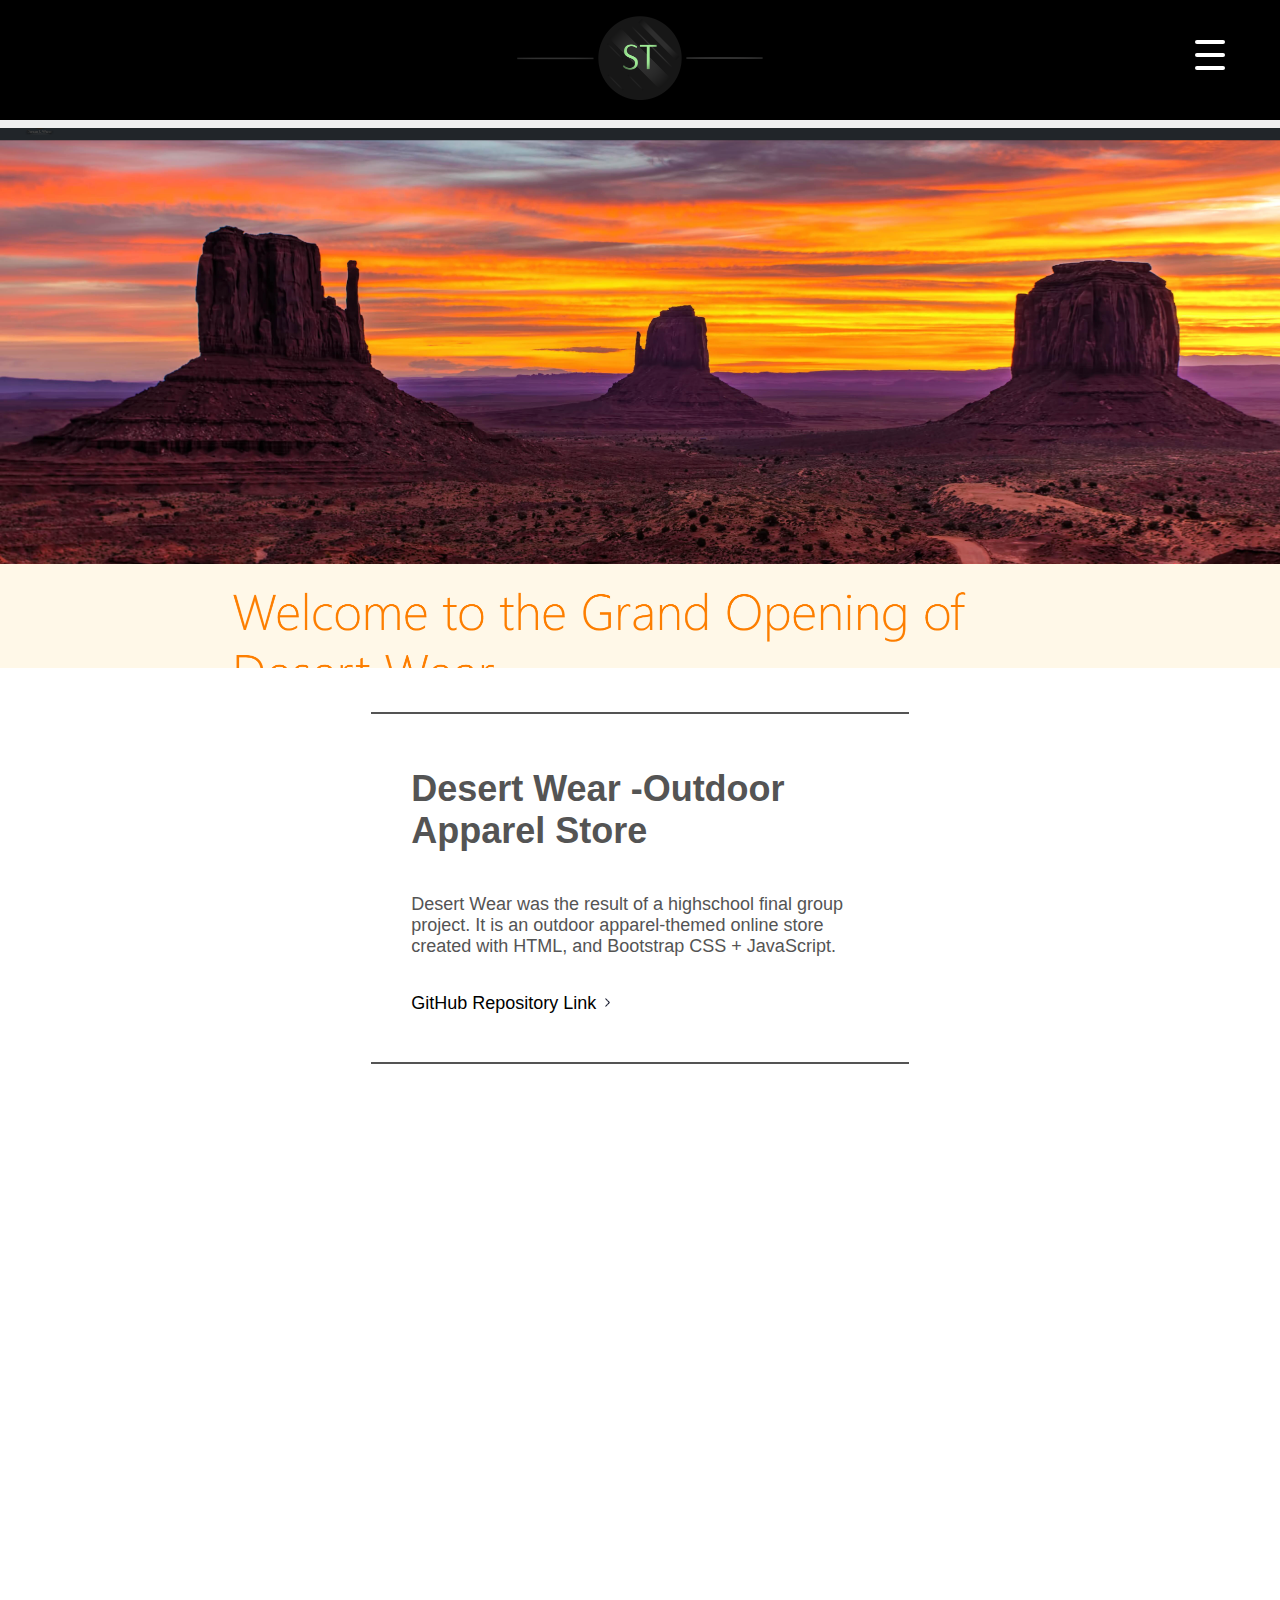
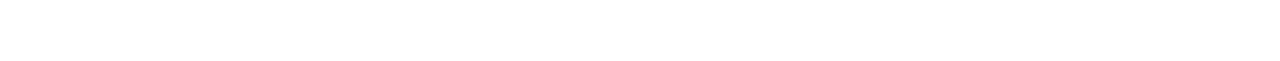
<file: desert wear.html>
<!-- Sean Tiner 2025 -->
<!DOCTYPE html>
<html lang="en">
    <head>
        <meta charset="UTF-8">
        <meta name="viewport" content="width=device-width, initial-scale=1.0">
        <title>Sean Tiner Porfolio</title>
        <link rel="icon" type="image/x-icon" href="img/ST Logo Round(no lines).png" />
        <link rel="stylesheet" href="styles.css" />
        <script src="script.js" defer></script>
    </head>
    <body>
        <!-- Top navbar -->
        <div class="topNav">
            <div class="logoContainer">
                <a href="index.html"><img src="img/ST Logo Round.png" width="250px"></a>
            </div>

            <div class="hamburgerContainer">
                <a class="navHamburger"> 
                    <span class="navHamburgerLine"></span>
                    <span class="navHamburgerLine"></span>
                    <span class="navHamburgerLine"></span>
                </a>
            </div>
            <div class="navMenu" id="navMenu">
                <ul>
                  <li class="navMenuLink"><a href="index.html">Home</a></li>
                  <li class="navMenuLink"><a href="magnolia.html">Project: Magnolia</a></li>
                  <li class="navMenuLink"><a href="elysian.html">Project: Elysian Furnishings</a></li>
                  <li class="navMenuLink"><a href="mc.html">Project: Minecraft Cities</a></li>
                  <li class="navMenuLinkActive"><a href="desert wear.html">Project: Desert Wear</a></li>
                </ul>
            </div>
        </div>
        <!-- Progress bar -->
        <div class="progress-container">
            <div class="progress-bar" id="myBar"></div>
        </div> 

        <!-- Splash image -->
        <div class="splashImageContainer">
            <img class="splashImage" src="img/Desertwear1.png">
        </div>
        
        <!-- Project card -->
        <div class="mainContent">
            <div class="projectContentCard">
                <div class="cardContent  animateOnScrollVertical">
                    <div class="cardText">
                        <h1>Desert Wear -Outdoor Apparel Store</h1>
                        <p>Desert Wear was the result of a highschool final group project. It is an
                            outdoor apparel-themed online store created with HTML, and Bootstrap CSS + JavaScript.
                        </p>
                        <p>
                            <a href="https://github.com/SMT02/Desert-Wear" target="_blank">GitHub Repository Link 
                                <img class="linkArrow" src="icons/right-arrow.png" width="13px"></a> 
                        </p>
                    </div>             
                </div>
            </div>

            <!-- Image Grid -->
            <div class="imageGrid">
                <div class="gridImgWrapper animateOnScroll">
                    <img src="img/Desertwear2.png" onclick="openModal();currentSlide(1)">
                </div>
                <div class="gridImgWrapper animateOnScroll">
                    <img src="img/Desertwear5.png" onclick="openModal();currentSlide(2)">
                </div>
                <div class="gridImgWrapper animateOnScrollRight">
                    <img src="img/Desertwear3.png" onclick="openModal();currentSlide(3)">
                </div>
                <div class="gridImgWrapper animateOnScrollRight">
                    <img src="img/Desertwear4.png" onclick="openModal();currentSlide(4)">
                </div>
            </div>
        </div>

        <!-- Image modal -->
        <div id="imageModal" class="modal">
            <span class="close cursor" onclick="closeModal()">&times;</span>
            <div class="modal-content">
          
              <div class="mySlides">
                <img src="img/Desertwear2.png" style="width:100%">
              </div>
          
              <div class="mySlides">
                <img src="img/Desertwear5.png" style="width:100%">
              </div>
          
              <div class="mySlides">
                <img src="img/Desertwear3.png" style="width:100%">
              </div>
              
              <div class="mySlides">
                <img src="img/Desertwear4.png" style="width:100%">
              </div>
              
              <a class="prev" onclick="plusSlides(-1)">&#10094;</a>
              <a class="next" onclick="plusSlides(1)">&#10095;</a>
          
          
              <div class="modalColumn">
                <img class="demo cursor" src="img/Desertwear2.png" style="width:100%" onclick="currentSlide(1)">
              </div>
              <div class="modalColumn">
                <img class="demo cursor" src="img/Desertwear5.png" style="width:100%" onclick="currentSlide(2)">
              </div>
              <div class="modalColumn">
                <img class="demo cursor" src="img/Desertwear3.png" style="width:100%" onclick="currentSlide(3)">
              </div>
              <div class="modalColumn">
                <img class="demo cursor" src="img/Desertwear4.png" style="width:100%" onclick="currentSlide(4)">
              </div>
            </div>
        </div>
    
</body>
</html>
</file>
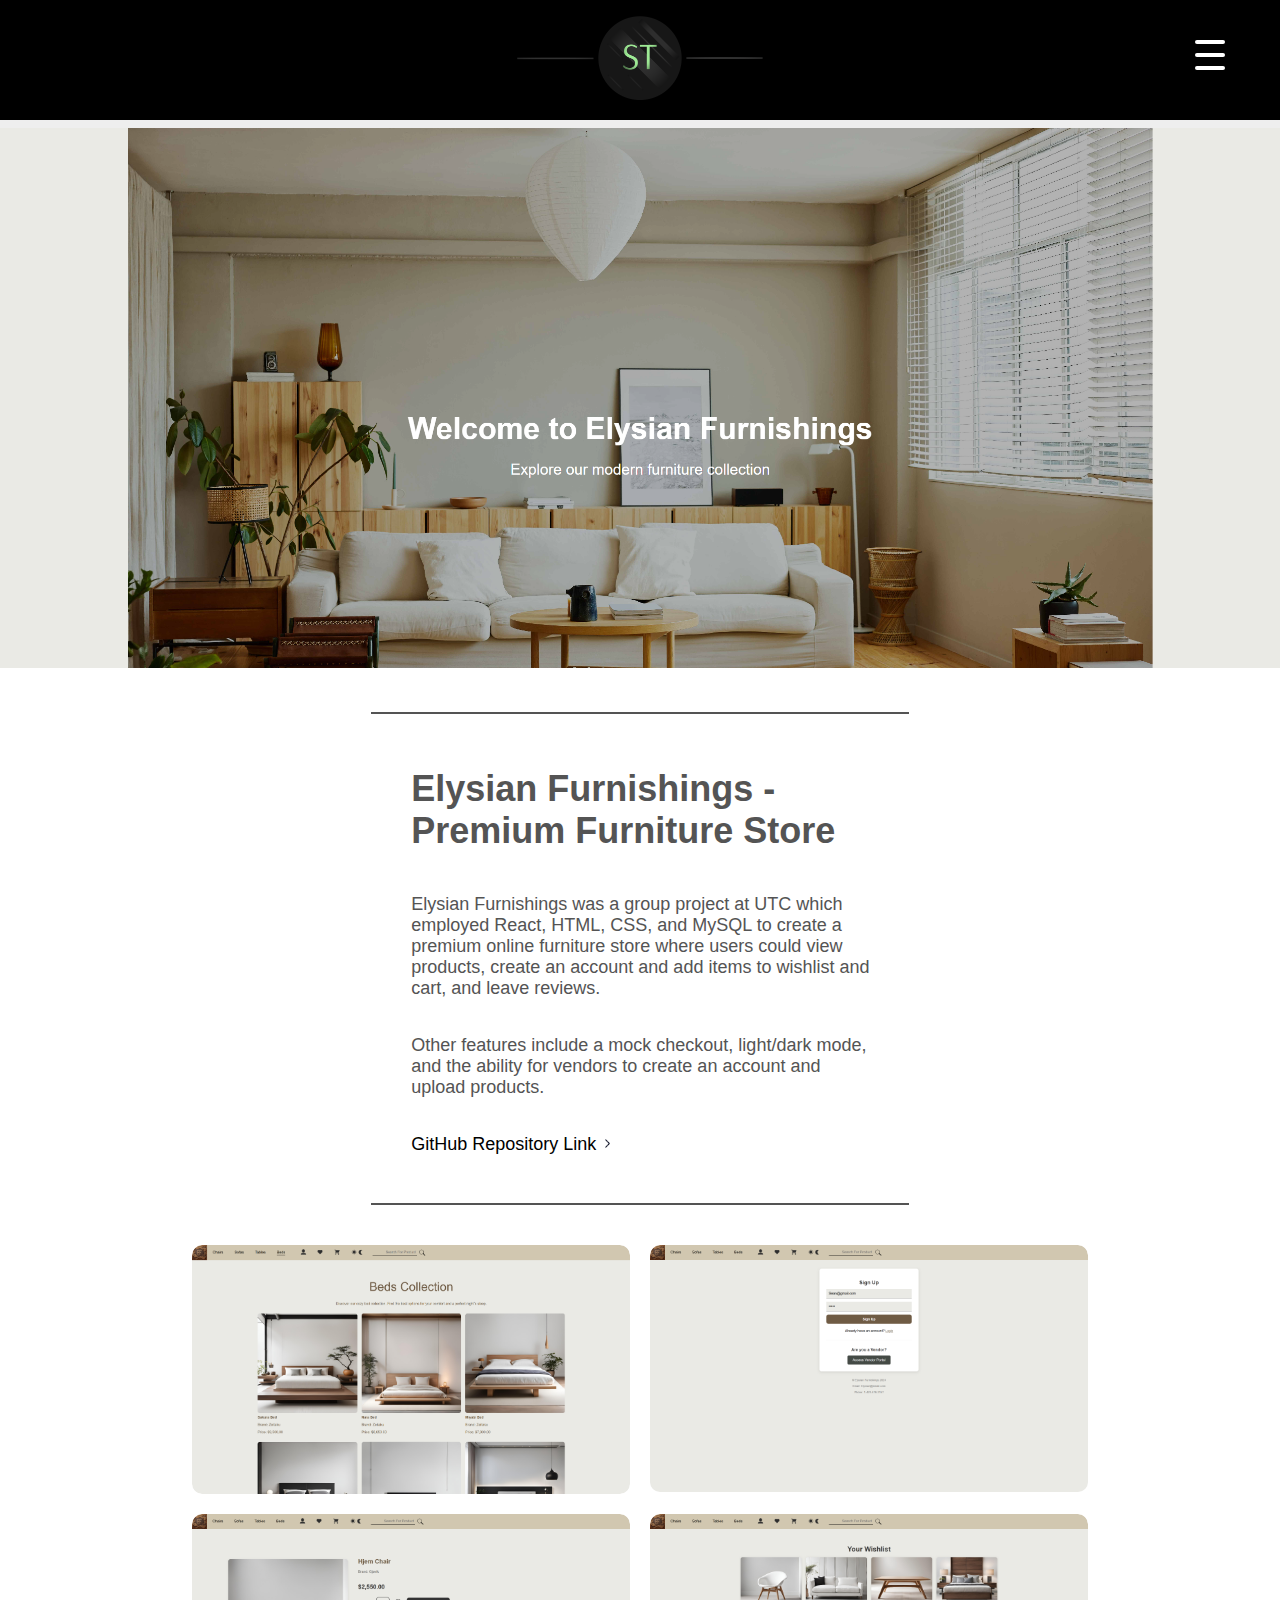
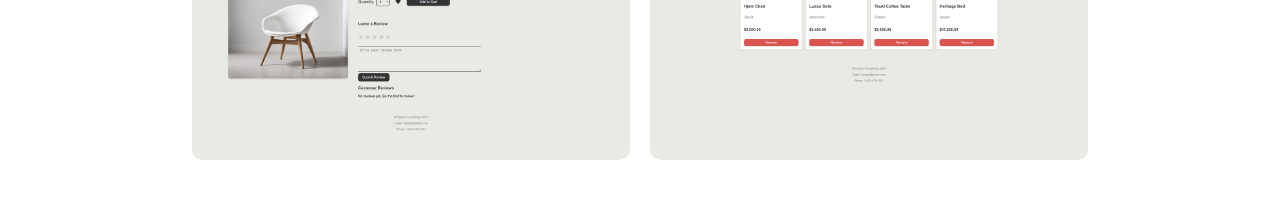
<file: elysian.html>
<!-- Sean Tiner 2025 -->
<!DOCTYPE html>
<html lang="en">
    <head>
        <meta charset="UTF-8">
        <meta name="viewport" content="width=device-width, initial-scale=1.0">
        <title>Sean Tiner Porfolio</title>
        <link rel="icon" type="image/x-icon" href="img/ST Logo Round(no lines).png" />
        <link rel="stylesheet" href="styles.css" />
        <script src="script.js" defer></script>
    </head>
    <body>
        <!-- Top navbar -->
        <div class="topNav">
            <div class="logoContainer">
                <a href="index.html"><img src="img/ST Logo Round.png" width="250px"></a>
            </div>

            <div class="hamburgerContainer">
                <a class="navHamburger"> 
                    <span class="navHamburgerLine"></span>
                    <span class="navHamburgerLine"></span>
                    <span class="navHamburgerLine"></span>
                </a>
            </div>
            <div class="navMenu" id="navMenu">
                <ul>
                  <li class="navMenuLink"><a href="index.html">Home</a></li>
                  <li class="navMenuLink"><a href="magnolia.html">Project: Magnolia</a></li>
                  <li class="navMenuLinkActive"><a href="elysian.html">Project: Elysian Furnishings</a></li>
                  <li class="navMenuLink"><a href="mc.html">Project: Minecraft Cities</a></li>
                  <li class="navMenuLink"><a href="desert wear.html">Project: Desert Wear</a></li>
                </ul>
            </div>
        </div>
        <!-- Progress bar -->
        <div class="progress-container">
            <div class="progress-bar" id="myBar"></div>
        </div> 

        <!-- Splash image -->
        <div class="splashImageContainer">
            <img class="splashImage" src="img/Elysian1.png">
        </div>

        <!-- Project card -->
        <div class="mainContent">
            <div class="projectContentCard">
                <div class="cardContent animateOnScrollVertical">
                    <div class="cardText">
                        <h1>Elysian Furnishings -Premium Furniture Store</h1>
                        <p>Elysian Furnishings was a group project at UTC which employed
                            React, HTML, CSS, and MySQL to create a premium online furniture store where users
                            could view products, create an account and add items to wishlist and cart, and leave reviews.
                        </p>
                        <p> Other features include a mock checkout, light/dark mode, and the ability for vendors to create
                            an account and upload products.
                        </p>
                        <p>
                            <a href="https://github.com/SMT02/CDS-Webstore-Project" target="_blank">GitHub Repository Link 
                                <img class="linkArrow" src="icons/right-arrow.png" width="13px"></a> 
                        </p>
                    </div>            
                </div>
            </div>

            <!-- Image grid -->
            <div class="imageGrid">
                <div class="gridImgWrapper animateOnScroll">
                    <img src="img/Elysian2.png" onclick="openModal();currentSlide(1)">
                </div>
                <div class="gridImgWrapper animateOnScroll">
                    <img src="img/Elysian3.png" onclick="openModal();currentSlide(2)">
                </div>
                <div class="gridImgWrapper animateOnScrollRight">
                    <img src="img/Elysian4.png" onclick="openModal();currentSlide(3)">
                </div>
                <div class="gridImgWrapper animateOnScrollRight">
                    <img src="img/Elysian5.png" onclick="openModal();currentSlide(4)">
                </div>
            </div>
        </div>

        <!-- Image modal -->
        <div id="imageModal" class="modal">
            <span class="close cursor" onclick="closeModal()">&times;</span>
            <div class="modal-content">
          
              <div class="mySlides">
                <img src="img/Elysian2.png" style="width:100%">
              </div>
          
              <div class="mySlides">
                <img src="img/Elysian3.png" style="width:100%">
              </div>
          
              <div class="mySlides">
                <img src="img/Elysian4.png" style="width:100%">
              </div>
              
              <div class="mySlides">
                <img src="img/Elysian5.png" style="width:100%">
              </div>
              
              <a class="prev" onclick="plusSlides(-1)">&#10094;</a>
              <a class="next" onclick="plusSlides(1)">&#10095;</a>
          
          
              <div class="modalColumn">
                <img class="demo cursor" src="img/Elysian2.png" style="width:100%" onclick="currentSlide(1)">
              </div>
              <div class="modalColumn">
                <img class="demo cursor" src="img/Elysian3.png" style="width:100%" onclick="currentSlide(2)">
              </div>
              <div class="modalColumn">
                <img class="demo cursor" src="img/Elysian4.png" style="width:100%" onclick="currentSlide(3)">
              </div>
              <div class="modalColumn">
                <img class="demo cursor" src="img/Elysian5.png" style="width:100%" onclick="currentSlide(4)">
              </div>
            </div>
        </div>
    
</body>
</html>
</file>
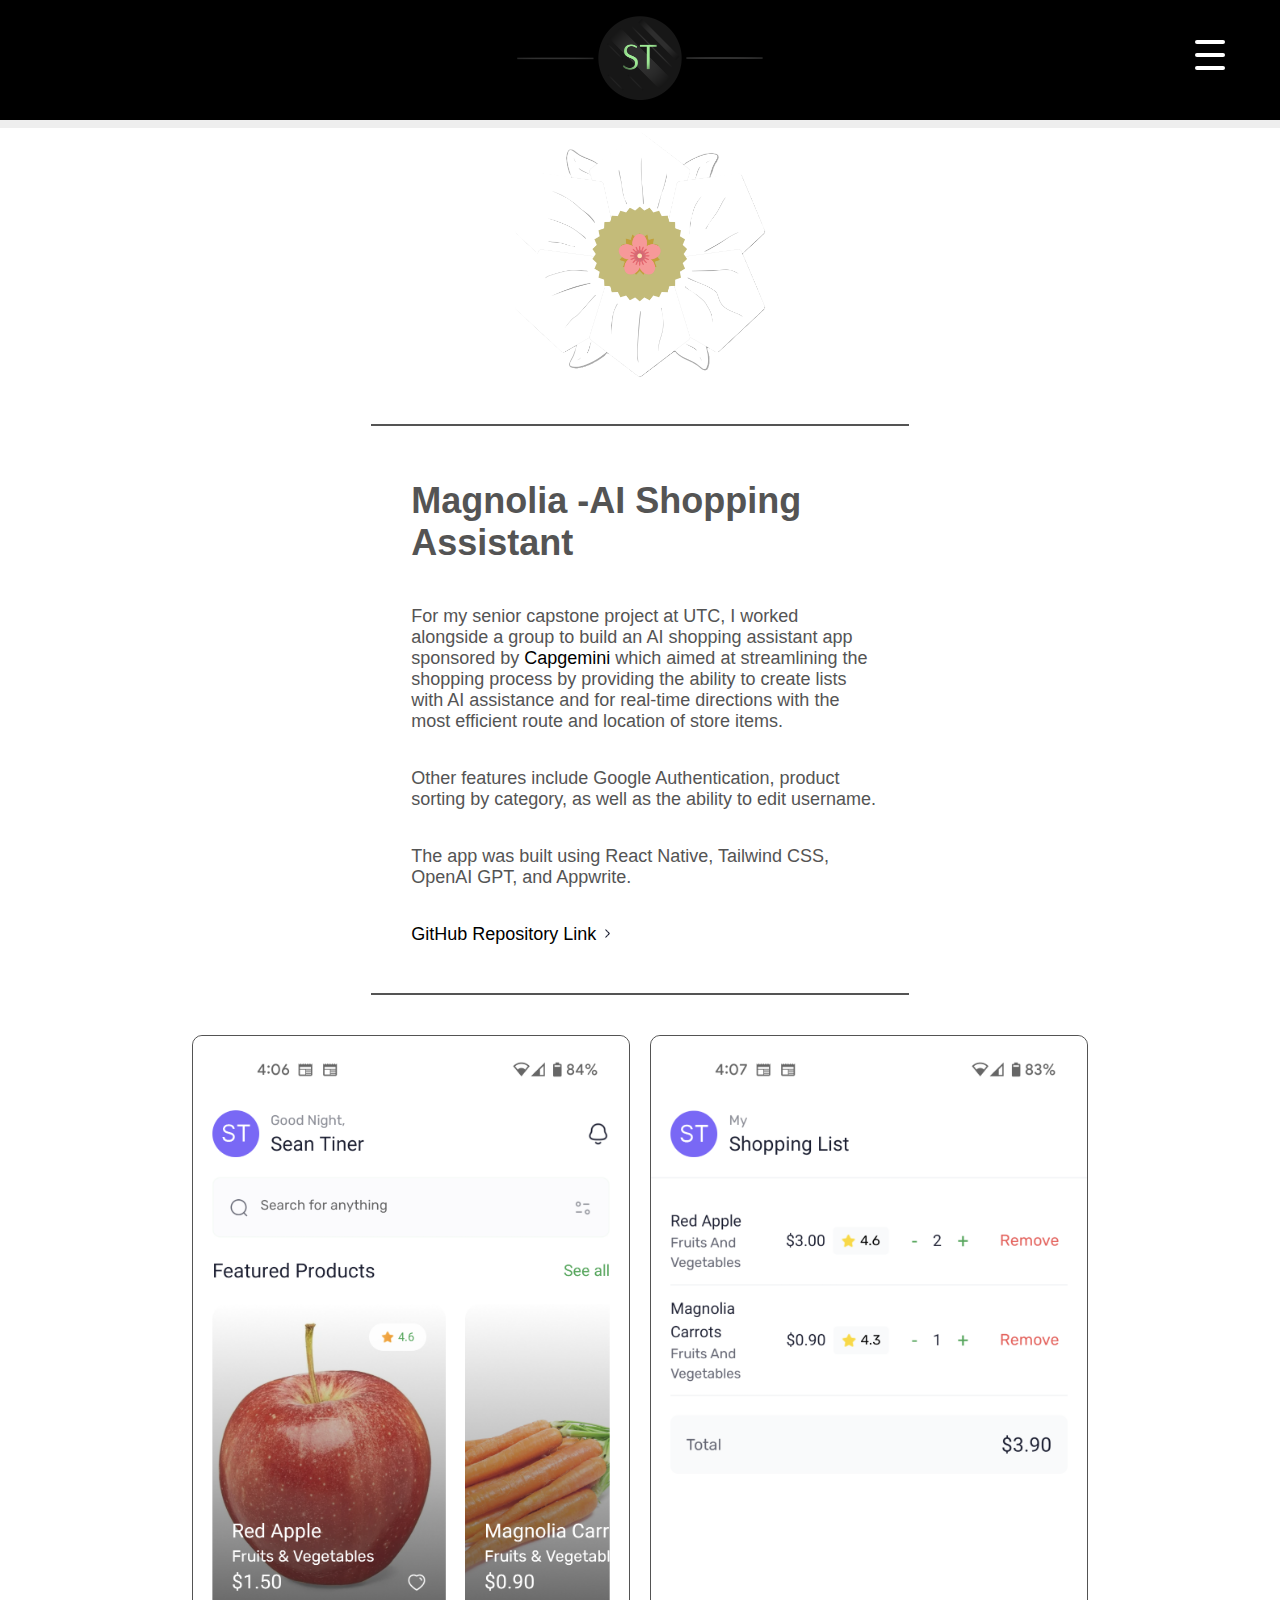
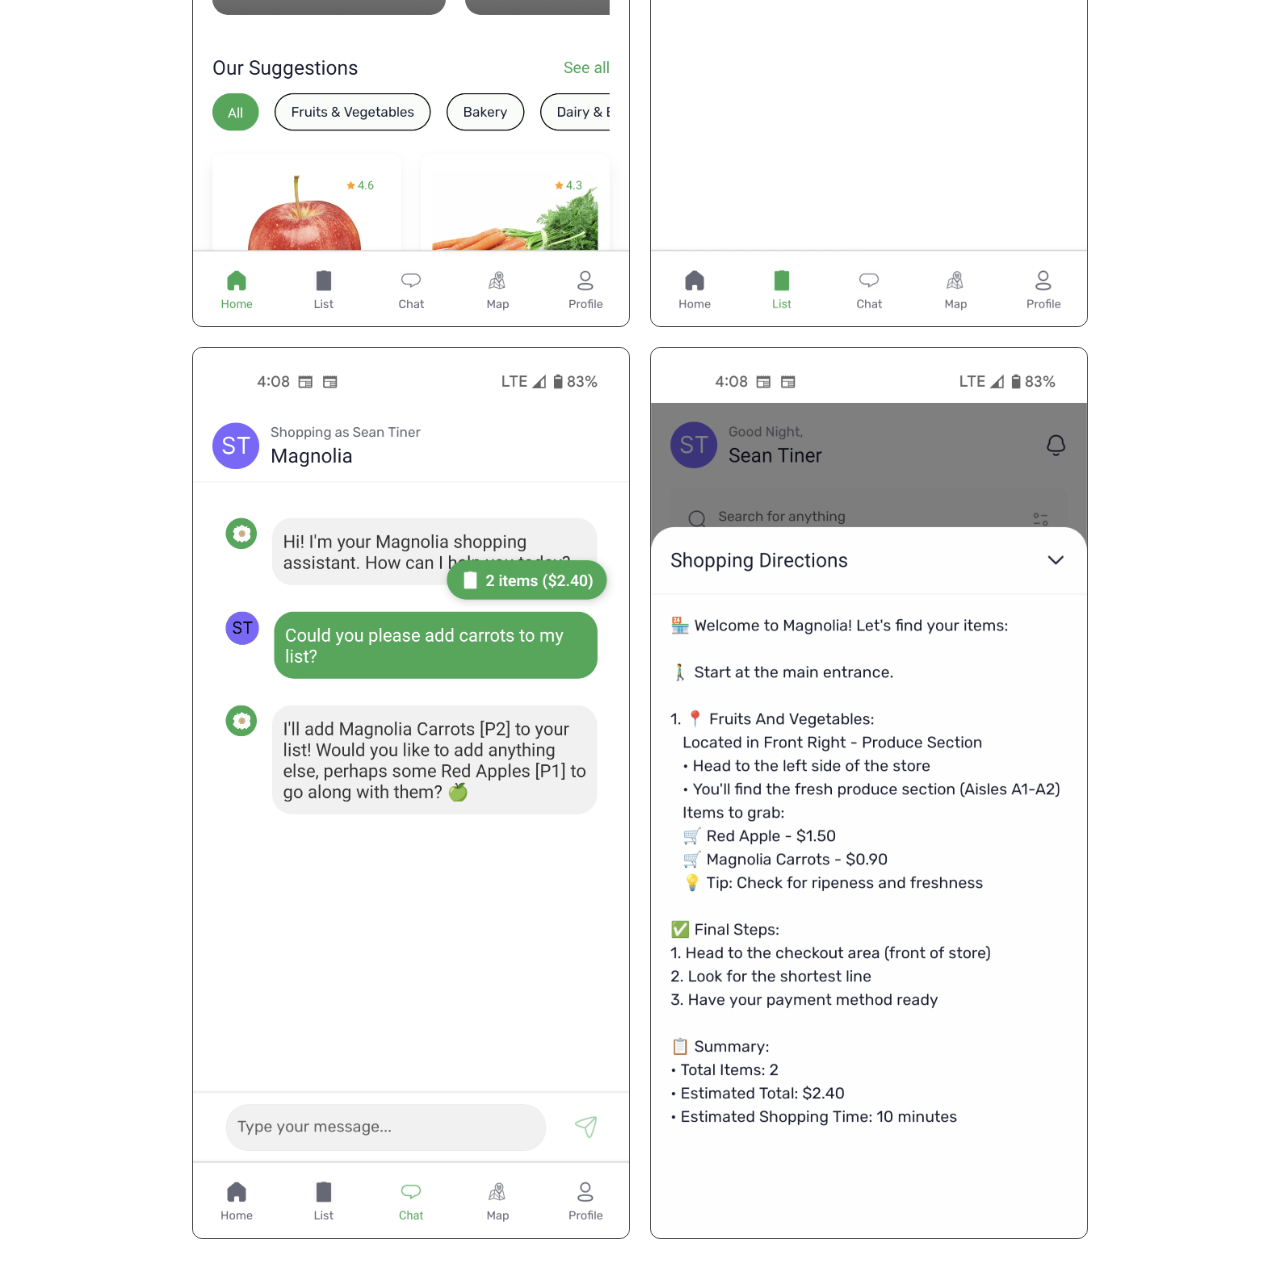
<file: magnolia.html>
<!-- Sean Tiner 2025 -->
<!DOCTYPE html>
<html lang="en">
    <head>
        <meta charset="UTF-8">
        <meta name="viewport" content="width=device-width, initial-scale=1.0">
        <title>Sean Tiner Porfolio</title>
        <link rel="icon" type="image/x-icon" href="img/ST Logo Round(no lines).png" />
        <link rel="stylesheet" href="styles.css" />
        <script src="script.js" defer></script>
    </head>
    <body>
        <!-- Top navbar -->
        <div class="topNav">
            <div class="logoContainer">
                <a href="index.html"><img src="img/ST Logo Round.png" width="250px"></a>
            </div>

            <div class="hamburgerContainer">
                <a class="navHamburger"> 
                    <span class="navHamburgerLine"></span>
                    <span class="navHamburgerLine"></span>
                    <span class="navHamburgerLine"></span>
                </a>
            </div>
            <div class="navMenu" id="navMenu">
                <ul>
                  <li class="navMenuLink"><a href="index.html">Home</a></li>
                  <li class="navMenuLinkActive"><a href="magnolia.html">Project: Magnolia</a></li>
                  <li class="navMenuLink"><a href="elysian.html">Project: Elysian Furnishings</a></li>
                  <li class="navMenuLink"><a href="mc.html">Project: Minecraft Cities</a></li>
                  <li class="navMenuLink"><a href="desert wear.html">Project: Desert Wear</a></li>
                </ul>
            </div>
        </div>
        <!-- Progress bar -->
        <div class="progress-container">
            <div class="progress-bar" id="myBar"></div>
        </div> 

        <!-- Splash image -->
        <div class="splashImageContainer">
            <img class="splashImageMagnolia" src="img/Magnolia Logo2.png">
        </div>

        <!-- Project card -->
        <div class="mainContent">
            <div class="projectContentCard">
                <div class="cardContent animateOnScrollVertical">
                    <div class="cardText">
                        <h1>Magnolia -AI Shopping Assistant</h1>
                        <p>For my senior capstone project at UTC, I worked alongside a group to build an AI shopping assistant
                             app sponsored by <a href="https://www.capgemini.com/us-en/" target="_blank">Capgemini</a> which aimed 
                            at streamlining the shopping process by providing the ability to create lists with AI assistance and for 
                            real-time directions with the most efficient route and location of store items.
                        </p>
                        <p>Other features include Google Authentication, product sorting by category, as well as the ability to edit username.</p>
                        <p>The app was built using React Native, Tailwind CSS, OpenAI GPT, and Appwrite.</p>
                        <p>
                            <a href="https://github.com/SMT02/Magnolia" target="_blank">GitHub Repository Link 
                                <img class="linkArrow" src="icons/right-arrow.png" width="13px"></a> 
                        </p>
                    </div>            
                </div>
            </div>

            <!-- Image grid -->
            <div class="imageGridMagnolia">
                <div class="gridImgWrapper animateOnScroll">
                    <img src="img/Magnolia2.png" onclick="openModal();currentSlide(1)">
                </div>
                <div class="gridImgWrapper animateOnScroll">
                    <img src="img/Magnolia3.png" onclick="openModal();currentSlide(2)">
                </div>
                <div class="gridImgWrapper animateOnScrollRight">
                    <img src="img/Magnolia4.png" onclick="openModal();currentSlide(3)">
                </div>
                <div class="gridImgWrapper animateOnScrollRight">
                    <img src="img/Magnolia5.png" onclick="openModal();currentSlide(4)">
                </div>
            </div>
        </div>

        <!-- Image modal -->
        <div id="imageModal" class="modal">
            <span class="close cursor" onclick="closeModal()">&times;</span>
            <div class="modal-content">
          
              <div class="mySlides">
                <img src="img/Magnolia2.png" style="width:35%">
              </div>
          
              <div class="mySlides">
                <img src="img/Magnolia3.png" style="width:35%">
              </div>
          
              <div class="mySlides">
                <img src="img/Magnolia4.png" style="width:35%">
              </div>
              
              <div class="mySlides">
                <img src="img/Magnolia5.png" style="width:35%">
              </div>
              
              <a class="prev" onclick="plusSlides(-1)">&#10094;</a>
              <a class="next" onclick="plusSlides(1)">&#10095;</a>
          
            </div>
        </div>
    
</body>
</html>
</file>
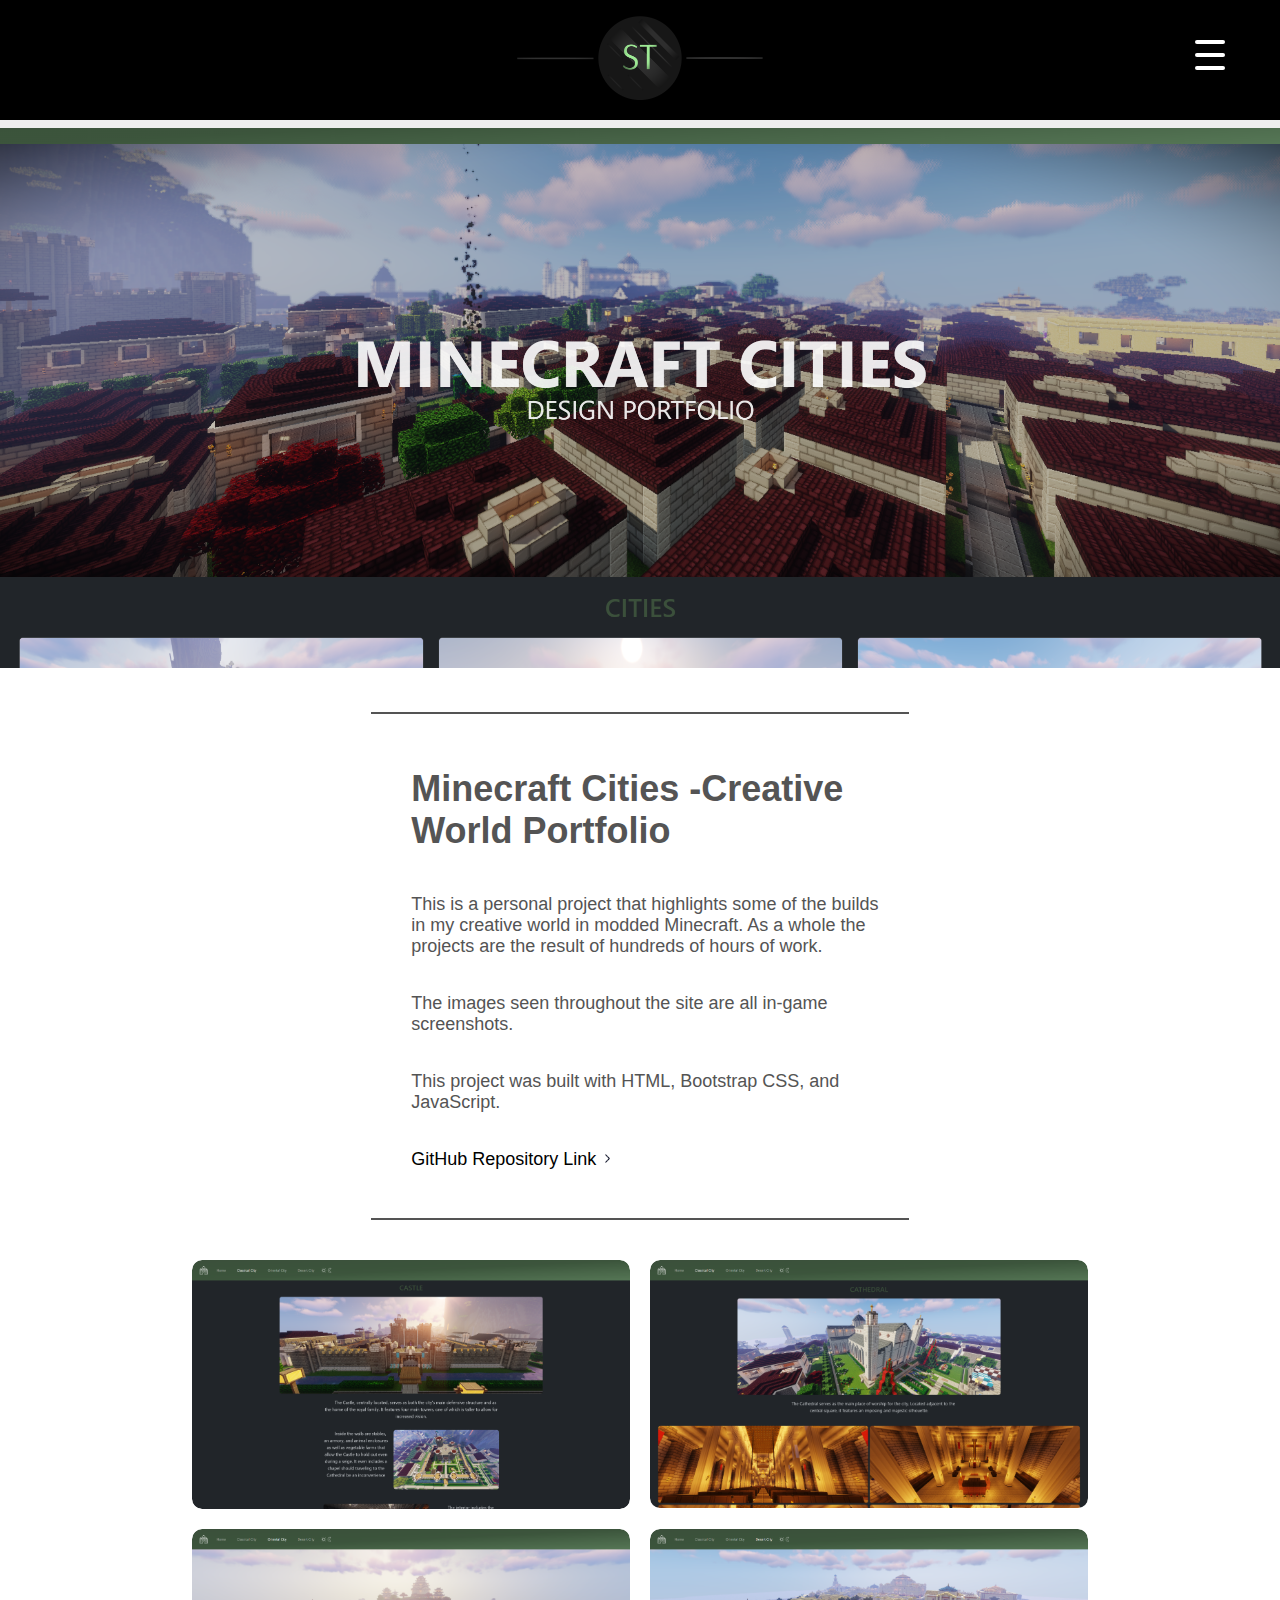
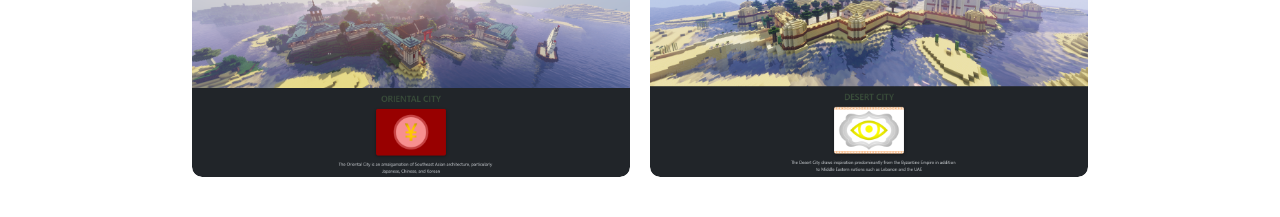
<file: mc.html>
<!-- Sean Tiner 2025 -->
<!DOCTYPE html>
<html lang="en">
    <head>
        <meta charset="UTF-8">
        <meta name="viewport" content="width=device-width, initial-scale=1.0">
        <title>Sean Tiner Porfolio</title>
        <link rel="icon" type="image/x-icon" href="img/ST Logo Round(no lines).png" />
        <link rel="stylesheet" href="styles.css" />
        <script src="script.js" defer></script>
    </head>
    <body>
        <!-- Top navbar -->
        <div class="topNav">
            <div class="logoContainer">
                <a href="index.html"><img src="img/ST Logo Round.png" width="250px"></a>
            </div>

            <div class="hamburgerContainer">
                <a class="navHamburger"> 
                    <span class="navHamburgerLine"></span>
                    <span class="navHamburgerLine"></span>
                    <span class="navHamburgerLine"></span>
                </a>
            </div>
            <div class="navMenu" id="navMenu">
                <ul>
                  <li class="navMenuLink"><a href="index.html">Home</a></li>
                  <li class="navMenuLink"><a href="magnolia.html">Project: Magnolia</a></li>
                  <li class="navMenuLink"><a href="elysian.html">Project: Elysian Furnishings</a></li>
                  <li class="navMenuLinkActive"><a href="mc.html">Project: Minecraft Cities</a></li>
                  <li class="navMenuLink"><a href="desert wear.html">Project: Desert Wear</a></li>
                </ul>
            </div>
        </div>
        <!-- Progress bar -->
        <div class="progress-container">
            <div class="progress-bar" id="myBar"></div>
        </div> 

        <!-- Splash image -->
        <div class="splashImageContainer">
            <img class="splashImage" src="img/MC1.png">
        </div>
        
        <!-- Project card -->
        <div class="mainContent">
            <div class="projectContentCard">
                <div class="cardContent animateOnScrollVertical">
                    <div class="cardText">
                        <h1>Minecraft Cities -Creative World Portfolio</h1>
                        <p>This is a personal project that highlights some of the builds in my creative world in modded Minecraft. 
                            As a whole the projects are the result of hundreds of hours of work.
                        </p>
                        <p>The images seen throughout the site are all in-game screenshots.</p>
                        <p>This project was built with HTML, Bootstrap CSS, and JavaScript.</p>
                        <p>
                            <a href="https://github.com/SMT02/Minecraft-Cities" target="_blank">GitHub Repository Link 
                                <img class="linkArrow" src="icons/right-arrow.png" width="13px"></a> 
                        </p>
                    </div>                    
                </div>
            </div>

            <!-- Image grid -->
            <div class="imageGrid">
                <div class="gridImgWrapper animateOnScroll">
                    <img src="img/MC2.png" onclick="openModal();currentSlide(1)">
                </div>
                <div class="gridImgWrapper animateOnScroll">
                    <img src="img/MC3.png" onclick="openModal();currentSlide(2)">
                </div>
                <div class="gridImgWrapper animateOnScrollRight">
                    <img src="img/MC4.png" onclick="openModal();currentSlide(3)">
                </div>
                <div class="gridImgWrapper animateOnScrollRight">
                    <img src="img/MC5.png" onclick="openModal();currentSlide(4)">
                </div>
            </div>
        </div>

        <!-- Image modal -->
        <div id="imageModal" class="modal">
            <span class="close cursor" onclick="closeModal()">&times;</span>
            <div class="modal-content">
          
              <div class="mySlides">
                <img src="img/MC2.png" style="width:100%">
              </div>
          
              <div class="mySlides">
                <img src="img/MC3.png" style="width:100%">
              </div>
          
              <div class="mySlides">
                <img src="img/MC4.png" style="width:100%">
              </div>
              
              <div class="mySlides">
                <img src="img/MC5.png" style="width:100%">
              </div>
              
              <a class="prev" onclick="plusSlides(-1)">&#10094;</a>
              <a class="next" onclick="plusSlides(1)">&#10095;</a>
          
          
              <div class="modalColumn">
                <img class="demo cursor" src="img/MC2.png" style="width:100%" onclick="currentSlide(1)">
              </div>
              <div class="modalColumn">
                <img class="demo cursor" src="img/MC3.png" style="width:100%" onclick="currentSlide(2)">
              </div>
              <div class="modalColumn">
                <img class="demo cursor" src="img/MC4.png" style="width:100%" onclick="currentSlide(3)">
              </div>
              <div class="modalColumn">
                <img class="demo cursor" src="img/MC5.png" style="width:100%" onclick="currentSlide(4)">
              </div>
            </div>
        </div>
    
</body>
</html>
</file>
<file: styles.css>
/* Sean Tiner 2025 */
/* Body and HTML clean styling */
body, html {
    min-height: 100%;
    margin: 0;
    padding: 0;
    font-family: 'Gill Sans', 'Gill Sans MT', Calibri, 'Trebuchet MS', sans-serif;
}

* {
    box-sizing: border-box;
}

html {
    overflow-y: scroll; /* Reserves space for scrollbar so the logo doesn't shift on small pages */
    scroll-behavior: smooth;
    scroll-padding-top: 168px;
}
  
/* Highlight Color */
::-moz-selection { /* Code for Firefox */
    color: rgb(255, 255, 255);
    background: rgb(63, 84, 59);
}
  
::selection {
    color: rgb(255, 255, 255);
    background: rgb(63, 84, 59);
}

/* Navbar Start -----------------------------------------------------------------------------------------------------------------*/
.logoContainer {
    z-index: 100;
}

.logoImg {
    width: 250px;
}

@media only screen and (max-width: 300px) {
    .logoImg {
        width: 150px;
    }
}

.topNav {
    position: sticky;
    top: 0;
    height: 120px;
    background-color: black;
    display: flex;
    justify-content: center;
    align-items: center;
    z-index: 100;
}

.navHamburger {
    position: absolute;
    bottom: 40px;
    right: 45px;
    width: 50px;
    height: 50px;
    display: flex; 
    flex-direction: column;
    justify-content: space-between;
    z-index: 120;
    padding: 10px;
    background-color: transparent;
    overflow: hidden;
    cursor: pointer;
    border-radius: 50%;
}

.navHamburger:before {
    content: "";
    position: absolute;
    top: 100%;
    left: 0;
    width: 100%;
    height: 100%;
    background-color: #c4efbf;
    transition: .3s;
    z-index: 1;
}

.navHamburger:hover:before {
    top: 0;
}

.navHamburger:hover > .navHamburgerLine {
    background-color: #545454;
}

.navHamburgerLine {
    height: 4px;
    width: 100%;
    background-color: #ffffff; 
    border-radius: 0.625rem;
    transition: all ease-in-out 0.2s;
    z-index: 2;
    transform-origin: center;
}

.navHamburger.active .navHamburgerLine:nth-child(1) {
    transform: translateY(13px) rotate(45deg);
}

.navHamburger.active .navHamburgerLine:nth-child(2) {
    opacity: 0;
}

.navHamburger.active .navHamburgerLine:nth-child(3) {
    transform: translateY(-13px) rotate(-45deg);
}


@media only screen and (max-width: 300px) {
    .navHamburger {
        right: 10px;
    }
}

.navMenu {
    display: block;
    visibility: hidden;
    position: absolute;
    right: 0;
    top: 80px;
    z-index: 10;
    font-family: sans-serif;
    font-size: 24px;
    transition: all ease-in-out 0.4s;
    width: 100%;
    text-align: center;
    opacity: 0;
    padding-right: 10px;
    background-color: #000000;
}

.showNavMenu {
    display: block;
    top: 110px;
    opacity: 1;
    visibility: visible;
}

.navMenu ul {
    margin: 0;
    padding: 10px;
    display: flex;
    flex-direction: column;
    justify-content: space-between;
    float: right;
    text-align: end;
}

.navMenu ul li {
    list-style: none;
    display: block;
    padding: 1rem;
}

.navMenuLinkActive a,
.navMenuLink a {
    position: relative;
    display: inline-block;
    text-decoration: none;
    color: #fff;
    padding-bottom: 3px;
}

.navMenuLinkActive a::before,
.navMenuLink a::before {
    content: '';
    position: absolute;
    width: 100%;
    height: 2px;
    border-radius: 4px;
    background-color: #c4efbf;
    bottom: 0;
    left: 0;
    transform-origin: right;
    transform: scaleX(0);
    transition: transform .3s ease-in-out;
}

.navMenuLinkActive a::before,
.navMenuLink a:hover::before {
    transform-origin: left;
    transform: scaleX(1);
    background-color: #c4efbf;
}
/* Navbar End -----------------------------------------------------------------------------------------------------------------*/

/* Progress bar */
.progress-container {
    width: 100%;
    height: 8px;
    background: #eeeeee;
    position:sticky;
    top: 120px;
    z-index: 5;
}
  
.progress-bar {
    height: 8px;
    background: #8beb80;
    width: 0%;
    z-index: 6;
}
  

/* Side nav -----------------------------------------------------------------------------------------------------------------*/
.sideNav {
    position:fixed;
    z-index: 10;
    top: 35%;
}

.sideNav a {
    position: relative;
    display: flex;
    justify-content: center;
    align-items: center;
    width: 50px;
    height: 50px;
    background-color: rgb(255, 255, 255);
    margin: 5px;
    margin-left: 10px;
    border-radius: 60px;
    text-align: center;
    color: #545454;
    transition: 0.2s;
    border: 2px solid #545454;
    overflow: hidden;
}

.sideNav a:before {
    content: "";
    position: absolute;
    top: 100%;
    left: 0;
    width: 100%;
    height: 100%;
    background-color: #c4efbf;
    transition: .3s;
    z-index: 1;
}

.sideNav a:hover:before {
    top: 0;
}

.sideNav img {
    z-index: 2;
    display: flex;
    align-items: center;
    
}

.sideNav a.activeNav:before {
    top: 0;
}

@media only screen and (max-width: 300px) {
    .sideNav {
        display: none;
    }
}
/* Sidenav End -----------------------------------------------------------------------------------------------------------------*/

/* Profile and project content cards ------------------------------------------------------------------------------------------ */
.mainContent {
    width: 70%;
    margin-left: auto;
    margin-right: auto;
	overflow-x: hidden;
}

@media only screen and (max-width: 300px) {
    .mainContent {
        width: 90%;
    }
}

.profileContentCard {
    background-image: linear-gradient(to bottom right, #dffbdd, #c4efbf);
    border-radius: 55px;
    width: 80%;
    margin-left: auto;
    margin-right: auto;
    margin-top: 40px;
}

@media only screen and (max-width: 1100px) {
    .profileContentCard {
        width: 100%;
        margin-left: auto;
        margin-right: auto;
    }
}

.projectContentCard {
    width: 60%;
    margin-left: auto;
    margin-right: auto;
    margin-top: 40px;
    margin-bottom: 40px;
    border-bottom: 2px solid #545454;
    border-top: 2px solid #545454;
}

@media only screen and (max-width: 1100px) {
    .projectContentCard {
        width: 100%;
        margin-left: auto;
        margin-right: auto;
    }
}

.cardContent {
    padding: 30px;
    display: flex; 
    flex-direction: row;
    width: 100%;
}

@media only screen and (max-width: 980px) {
    .cardContent {
        flex-direction: column;
        align-items: center;
    }
}

.cardText {
    display: flex; 
    flex-direction: column;
    color: #545454;
    margin-left: 10px;
    font-size: 18px;
}

.cardText a {
    color: #000000;
    position: relative;
    text-decoration: none;
    
}

.cardText a:hover > .linkArrow {
    transform: translate(5px);
}

.linkArrow {
    transition: 0.2s;
}

.cardText a::before {
    content: '';
    position: absolute;
    width: 100%;
    height: 2px;
    border-radius: 4px;
    background-color: #000000;
    bottom: 0;
    left: 0;
    transform-origin: right;
    transform: scaleX(0);
    transition: transform .3s ease-in-out;
}

.cardText a:hover::before {
    transform-origin: left;
    transform: scaleX(1);
    background-color: #3e433d;
}

.cardTextWide {
    display: flex; 
    flex-direction: column;
    color: #ffffff;
    padding: 30px;
    align-items: center;
    font-size: 18px;
}

@media only screen and (max-width: 300px) {
    .cardText {
        font-size: 12px;
    }

     .cardTextWide {
        font-size: 12px;
    }
}
/* Profile and project content cards end ------------------------------------------------------------------------------------------ */

/* Images ----------------------------------------------------------------------*/
.portrait {
    border-radius: 100px;
    max-width: 300px;
    width: 100%;
    max-height: 300px; 
    margin-right: 20px;
}

.cardImage {
    width: 60%;
    height: auto;  
    margin: 20px;
    object-fit: contain;
}


@media only screen and (max-width: 980px) {
    .cardImage {
        width: 100%;
    }
} 

.cardImageMagnolia {
    max-width: 200px;
    width: 100%;
    height: auto;  
    margin: 20px;
    object-fit: contain;
}

.splashImage {
    width: 100%;
    max-height: 60vh;
    object-fit: cover;
}

.splashImageMagnolia {
    width: 20%;
    margin: auto;
    display: block;
}

.imageGrid {
    display: grid;
    /* Set max number of columns to 2 */
    grid-template-columns: repeat(2, minmax(350px, 1fr));
    grid-gap: 20px;
    margin-bottom: 40px;
    z-index: 1;
}

.imageGridMagnolia {
    display: grid;
    justify-content: center;
    grid-template-columns: repeat(2, minmax(350px, 450px));
    grid-gap: 20px;
    margin-bottom: 40px;
    z-index: 1;
}

.imageGridMagnolia div {
    border: 1px solid #545454;
}

.gridImgWrapper {
    border-radius: 10px;
    position: relative;
    overflow: hidden;
}
.gridImgWrapper img {
    width: 100%;
    border-radius: 10px;
    display: block;
    transition: transform 1.1s;
}
.gridImgWrapper:hover img {
    transform: scale(1.1);
    cursor: pointer;
}

/* Responsive layout, makes one column when screen is less than 1000px */
@media screen and (max-width: 1000px) {
    .imageGrid img {
        flex: 100%;
        max-width: 100%;
        
    }
    /* Added this to stop clipping */
    .imageGrid {
        grid-template-columns: 1fr; 
    }
       
}

@media screen and (max-width: 1000px) {
    .imageGridMagnolia img {
        flex: 100%;
        max-width: 100%;
        
    }
    .imageGridMagnolia {
        grid-template-columns: 1fr; 
    }
       
}

/* Modal --------------------------------------------*/
.modalColumn {
    float: left;
    width: 25%;
    padding: 5px;
    padding-top: 20px;
    box-sizing: border-box;
}

.demo {
    opacity: 0.6;
    transition: 0.2s;
}
  
.active,
.demo:hover {
    opacity: 1;
}

.modal {
    display: none;
    position: fixed;
    z-index: 100;
    padding-top: 60px;
    left: 0;
    top: 0;
    width: 100%;
    height: 100%;
    overflow: auto;
    background-color: black;
  }
  
/* Modal Content */
.modal-content {
    position: relative;
    background-color: black;
    margin: auto;
    padding: 0;
    width: 100%;
    max-width: 1200px;
}
  
/* The Close Button */
.close {
    color: white;
    position: absolute;
    top: 45px;
    right: 55px;
    font-size: 45px;
    font-weight: bold;
    transition: 0.3s;
}

@media only screen and (max-width: 980px) {
    .close {
        top:10px;
        right:25px;
    }
}
  
.close:hover,
.close:focus {
    color: #999;
    text-decoration: none;
    cursor: pointer;
}
  
.mySlides {
    display: none;
    justify-content: center;
    align-items: center;
}
  
.cursor {
    cursor: pointer;
}
  
  /* Next & previous buttons */
.prev,
.next {
    cursor: pointer;
    position: absolute;
    top: 50%;
    width: auto;
    padding: 16px;
    margin-top: -50px;
    color: #c4efbf;
    font-weight: bold;
    font-size: 20px;
    transition: 0.6s ease;
    border-radius: 0 20px 20px 0;
    user-select: none;
    -webkit-user-select: none;
}
  
/* Position the "next button" to the right */
.next {
    right: 0;
    border-radius: 20px 0 0 20px;
}
  
/* On hover, add a black background color with a little bit see-through */
.prev:hover,
.next:hover {
    background-color: rgba(0, 0, 0, 0.8);
}
  

/* Images End ----------------------------------------------------------------------------*/

/* Content and contact cards  -----------------------------------------------------------------------------------------------------------------*/
.wideContent {
    background-color: black;
    margin-top: 50px;
    margin-bottom: 50px;
}

.headerWithIcon {
    display: flex;
    align-items: center;
}

.contentCardRight {
    background-image: linear-gradient(to bottom right, #dffbdd, #c4efbf);
    border-radius: 55px;
    width: 80%;
    min-height: 45vh;
    margin-left: 20%;
    margin-right: auto;
    margin-top: 40px;
    margin-bottom: 40px;
}

.contentCardLeft {
    background-image: linear-gradient(to bottom right, #dffbdd, #c4efbf);
    border-radius: 55px;
    width: 80%;
    min-height: 45vh;
    margin-left: auto;
    margin-right: 50%;
    margin-top: 40px;
    margin-bottom: 40px;
}

@media only screen and (max-width: 1600px) {
    .contentCardRight {
        width: 100%;
        margin-left: auto;
        margin-right: auto;
    }
}

@media only screen and (max-width: 1600px) {
    .contentCardLeft {
        width: 100%;
        margin-left: auto;
        margin-right: auto;
    }
}

.header {
    color: #545454;
    text-align: center;
}

.contactInformationContainer {
    display: flex;
    flex-direction: column;
    margin-bottom: 80px;
}    

.contactContent {
    display: flex;
    align-items: center;
    justify-content: center;
    margin: 15px;
}

.contactContentText {
    margin: 0;
}

.contactContentText a {
    color: #545454;
    position: relative;
    text-decoration: none;
    transition: 0.3s;
}

.contactContentText a:hover {
    color: #c4efbf;
}

.contactContentText a::before {
    content: '';
    position: absolute;
    width: 100%;
    height: 2px;
    border-radius: 4px;
    background-color: #545454;
    bottom: 0;
    left: 0;
    transform-origin: right;
    transform: scaleX(0);
    transition: transform .3s ease-in-out;
}
  
.contactContentText a:hover::before {
    transform-origin: left;
    transform: scaleX(1);
    background-color: #c4efbf;
  }

.twoColumnText {
    display: flex;
}

.twoColumnText p {
    padding-left: 10px;
    padding-right: 10px;
    padding-bottom: 10px;
}
/* Content and contact cards end -----------------------------------------------------------------------------------------------------------------*/

/* Animations -----------------------------------------------------------------------------------------------------------------*/
.animateOnScroll {
	opacity: 0;
	transform: translate(-300px, 0);
	transition: all 1s ease-out;
	transition-delay: 0.2s;
}

.animateOnScrollRight {
    opacity: 0;
	transform: translate(300px, 0);
	transition: all 1s ease-out;
	transition-delay: 0.2s;
}

.animateOnScrollVertical {
    opacity: 0;
	transform: translate(0, -50px);
	transition: all 1s ease-out;
	transition-delay: 0.2s;
}

.animate {
	opacity: 1;
	transform: translate(0, 0);
}
</file>
